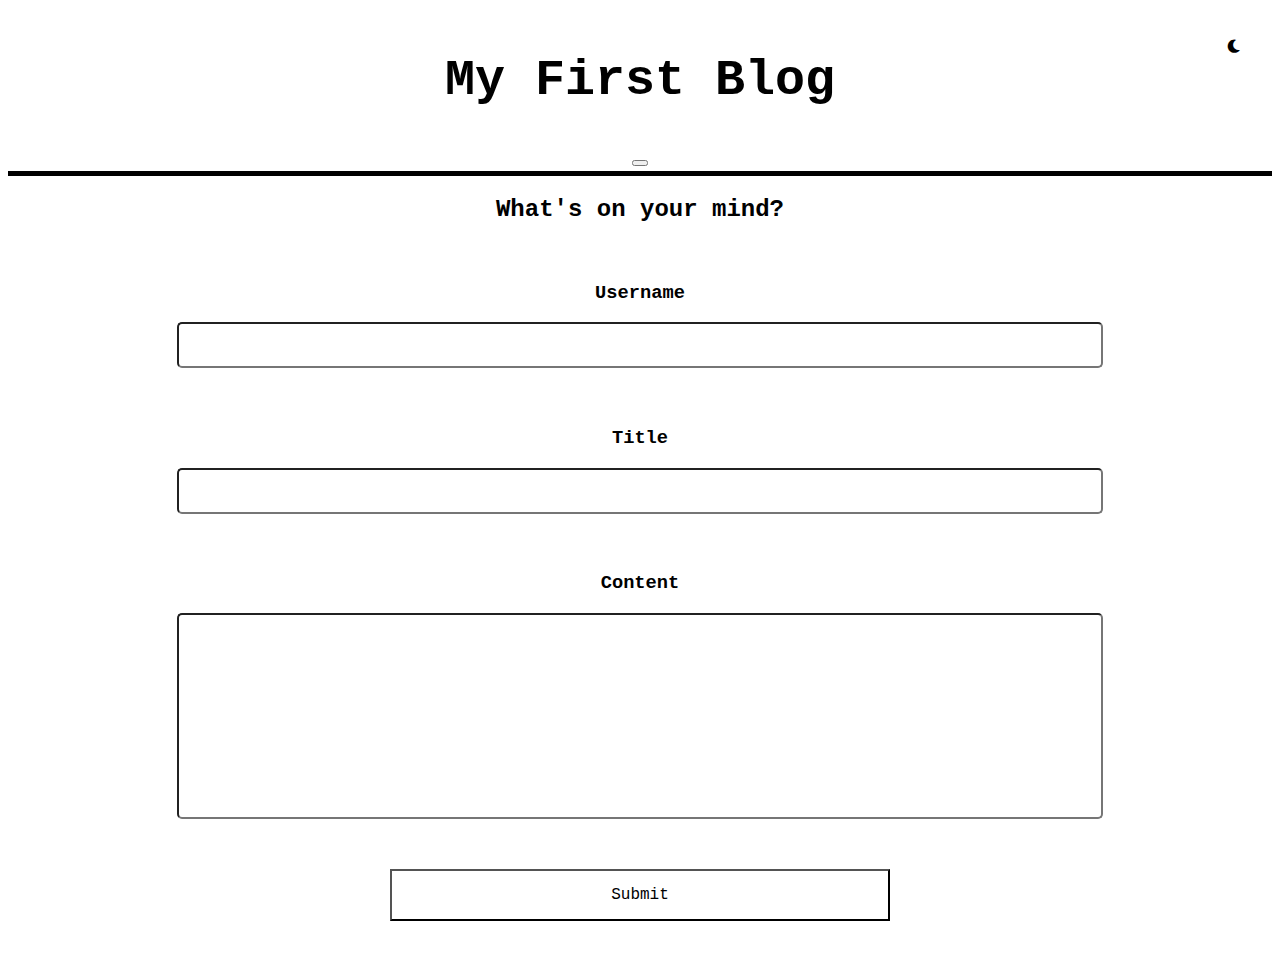
<file: index.html>
<!DOCTYPE html>
<html lang="en">
<head>
    <meta charset="UTF-8">
    <meta name="viewport" content="width=device-width, initial-scale=1.0">
    <link rel="stylesheet" href="./assets/css/form.css">
    <link rel="stylesheet" href="https://cdnjs.cloudflare.com/ajax/libs/font-awesome/5.15.4/css/all.min.css">
    <title>Module-4</title>
</head>
<div class="header">
    <h1>My First Blog</h1>
    <button id="theme-toggle" class="icon"><i id="theme-icon" class="fas fa-moon"></i></button>
</div>
<body>
    <div class="what"> 
        <h2>What's on your mind?</h2>
    </div>
    <div class="inputs">
        <div class="input">
            <h3>Username</h3>
            <input type="text" id="username"/>
        </div>
        <div class="input">
            <h3>Title</h3>
            <input type="text" id="title"/>
        </div>
        <div class="input">
            <h3>Content</h3>
            <input type="text" id="content"/>
        </div>
    </div>

    <div class="submitButton">
        <button id="submit">Submit</button>
    </div>
    <script src="./assets/js/logic.js"></script>
    <script src="./assets/js/form.js"></script>
    <script src="./assets/js/blog.js"></script>
</body>
</html>
</file>
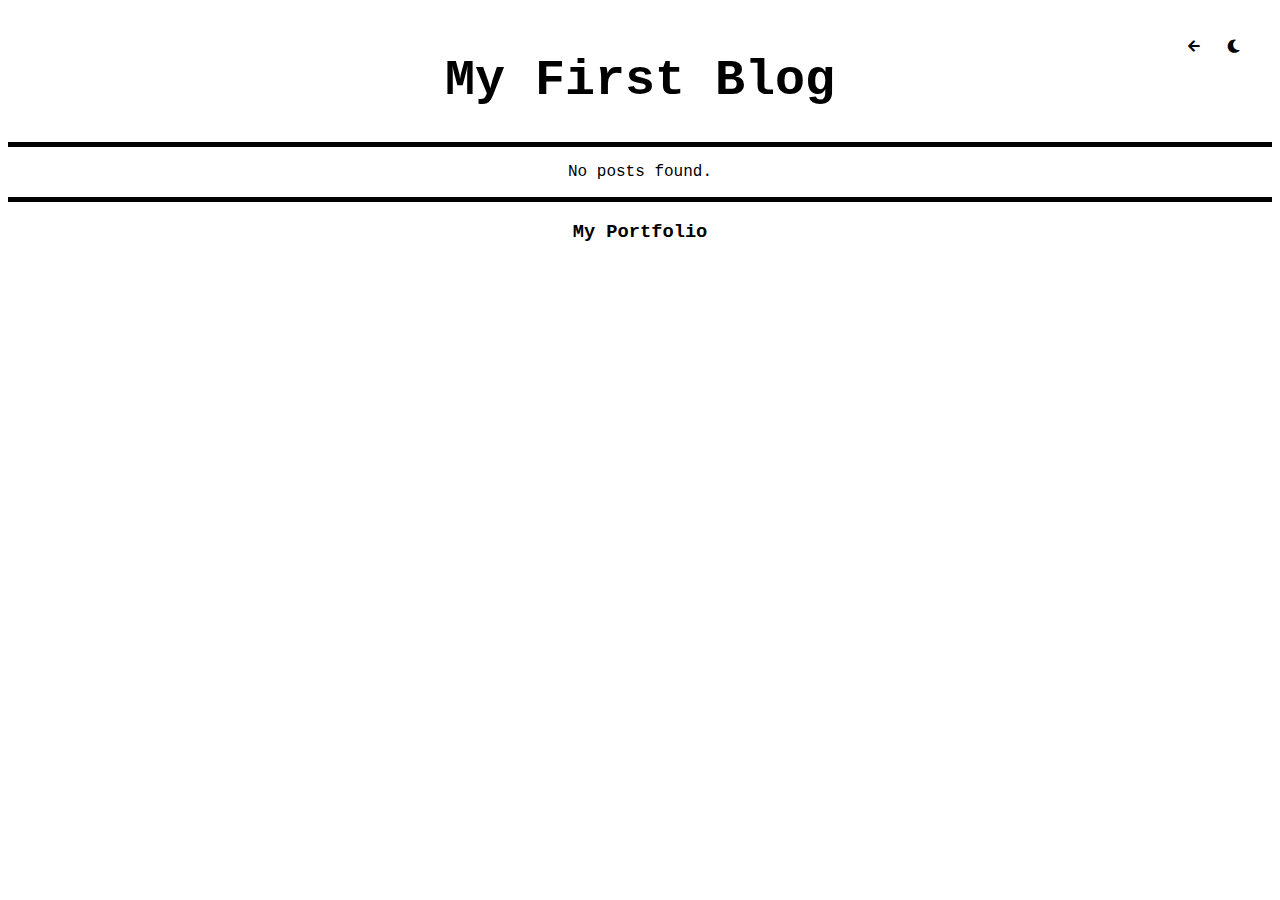
<file: blog.html>
<!DOCTYPE html>
<html lang="en">
<head>
    <meta charset="UTF-8">
    <meta name="viewport" content="width=device-width, initial-scale=1.0">
    <link rel="stylesheet" href="./assets/css/blog.css">
    <link rel="stylesheet" href="https://cdnjs.cloudflare.com/ajax/libs/font-awesome/5.15.4/css/all.min.css">
    <title>Blog</title>
    <div class="header">
        <h1>My First Blog</h1>
        <button id="back-button"><i id="back-icon" class="fa fa-arrow-left"></i></button>
        <button id="theme-toggle"><i id="theme-icon" class="fas fa-moon"></i></button>
    </div>
</head>
<body>
    <div id="post-container"></div>


    <footer class="footer"><h3><a href="https://garrettbritton.github.io/Module-2/" target="_blank">My Portfolio</a></h3></footer>
    <script src="./assets/js/logic.js"></script>
    <script src="./assets/js/form.js"></script>
    <script src="./assets/js/blog.js"></script>
</body>
</html>
</file>
<file: assets/css/form.css>
* {
    font-family: 'Courier New', Courier, monospace;

}

.header {
    padding: 10px 10px 0px 10px;
    font-size: 25px;
    border-bottom-style:solid;
    border-bottom-width: 5px;
    border-bottom-color: black;
    text-align: center;
}

i {
    position: absolute;
    top: 40px;
    right: 40px;
    background: none;
    border: none;
    padding: 0;
}

.what {
    text-align: center;
}

input {
    width: 75%;
    height: 40px;
    border-radius: 5px;
}

input:hover {
    border: 3px solid black;
}

.inputs {
text-align: center;
}

.input {
    padding: 20px;
}

#content {
    height: 200px;
}

.submitButton {
    text-align: center;
    padding: 30px;
    
}

#submit {
    background-color: white;
    border-radius: 40px black;
    color: black;
    padding: 15px 32px;
    text-align: center;
    text-decoration: none;
    display: inline-block;
    font-size: 16px;
    width: 500px;

}

#submit:hover {
    background-color: black;
    color: white;
    transition-duration: 0.5s;


}

body {
    background-color: #ffffff;
    color: #000000;
}

body.dark-mode {
    background-color: #333333;
    color: #ffffff;
}

body.dark-mode .header {
    border-bottom-style:solid;
    border-bottom-width: 5px;
    border-bottom-color: white;
}
</file>
<file: assets/css/blog.css>
* {
    font-family: 'Courier New', Courier, monospace;
    text-align: center;
}

.header {
    padding: 10px 10px 0px 10px;
    font-size: 25px;
    border-bottom-style:solid;
    border-bottom-width: 5px;
    border-bottom-color: black;
    text-align: center;
}

#back-button {
    position: absolute;
    top: 40px;
    right: 80px;
    background: none;
    border: none;
    padding: 0;
}

#theme-toggle {
    position: absolute;
    top: 40px;
    right: 40px;
    background: none;
    border: none;
    padding: 0;
}

.post {
    border-style: solid;
    border-color: black;
    padding: 5px;
}

.post h2 {
    border-bottom-style: solid;
    border-bottom-color: black;
    border-bottom-width: 2px;
}


body {
    background-color: #ffffff;
    color: #000000;
}


body.dark-mode {
    background-color: #1f1f1f;
    color: #ffffff; 
}

body.dark-mode .header {
    border-bottom-color: white;
}

body.dark-mode .footer {
    border-top-color: white;
}

body.dark-mode a {
    color: white; 
}

body.dark-mode a:hover {
    color: #cccccc;
}

body.dark-mode .post {
    border-color: white;
}

body.dark-mode .post h2 {
    border-bottom-color: white;
}

.footer {
    border-top-color: black ;
    border-top-style: solid;
    border-top-width: 5px;
    text-align: center;
}

a {
    text-decoration: none;
    color: black;
}

a:hover {
    color: gray;
}
</file>
